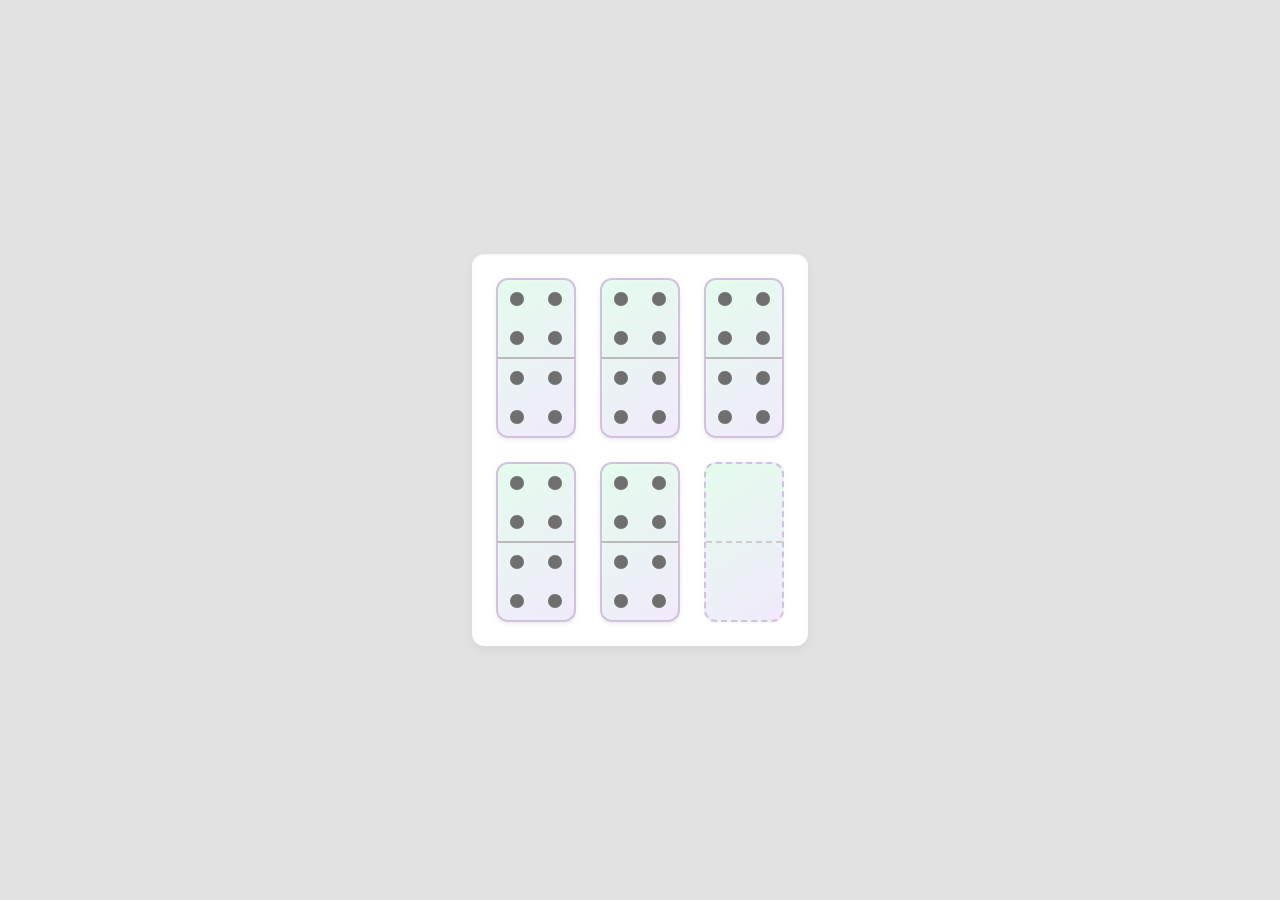
<file: templates/tests/ejemplo_domino.html>
<!DOCTYPE html>
<html lang="es">
<head>
    <meta charset="UTF-8" />
    <meta name="viewport" content="width=device-width, initial-scale=1" />
    <title>Test de Dominó – Ejercicio 1</title>
    <style>
        /* --------------------
           1. Reset y tipografía
           -------------------- */
        * {
            box-sizing: border-box;
            margin: 0;
            padding: 0;
        }
        body {
            display: flex;
            justify-content: center;
            align-items: center;
            min-height: 100vh;
            background-color: #e2e2e2;
            font-family: "Helvetica Neue", Arial, sans-serif;
        }

        /* --------------------
           2. Contenedor principal
           -------------------- */
        .domino-exercise-container {
            display: grid;
            grid-template-columns: repeat(3, 1fr);
            gap: 24px;
            padding: 24px;
            background-color: #ffffff;
            border-radius: 12px;
            box-shadow:
                0 4px 12px rgba(0, 0, 0, 0.05),
                inset 0 1px 3px rgba(0, 0, 0, 0.05);
            max-width: 500px;
        }

        /* --------------------
           3. Ficha de dominó (base)
           -------------------- */
        .domino-tile {
            width: 80px;
            height: 160px;
            background: linear-gradient(145deg, #e3fcec, #f1eafc); /* Verde menta → lavanda pálido */
            border: 2px solid #d1c1e0; /* Lila grisáceo */
            border-radius: 12px;
            display: flex;
            flex-direction: column;
            box-shadow:
                0 2px 4px rgba(0, 0, 0, 0.08),
                inset 0 1px 2px rgba(255, 255, 255, 0.4);
            transition: transform 0.15s ease, box-shadow 0.15s ease;
            position: relative;
            cursor: pointer;
        }

        /* --------------------
           4. Hover y selección (para TODAS las fichas)
           -------------------- */
        .domino-tile:hover {
            background: linear-gradient(145deg, #f0fff2, #faf4ff);
            transform: translateY(-4px) scale(1.02);
            box-shadow:
                0 4px 8px rgba(0, 0, 0, 0.10),
                inset 0 1px 2px rgba(255, 255, 255, 0.45);
        }
        .domino-tile:active {
            background: linear-gradient(145deg, #d5f8d8, #efe4f8);
            transform: translateY(0) scale(0.99);
            box-shadow:
                0 1px 3px rgba(0, 0, 0, 0.06),
                inset 0 2px 3px rgba(0, 0, 0, 0.05);
        }

        /* --------------------
           5. Ficha de respuesta (vacía)
           -------------------- */
        .domino-tile.respuesta {
            border: 2px dashed #d1c1e0;
            background-color: #f7f7f9; /* Blanco con apenas un tinte pastel */
            box-shadow:
                0 1px 3px rgba(0, 0, 0, 0.05);
            cursor: text; /* Muestra cursor “texto” al pasar sobre ella */
        }

        /* Anular hover/active para LA SOLA ficha vacía */
        .domino-tile.respuesta:hover {
            transform: none !important;
            box-shadow: 0 2px 4px rgba(0, 0, 0, 0.05) !important;
        }
        .domino-tile.respuesta:active {
            transform: none !important;
            box-shadow: 0 2px 4px rgba(0, 0, 0, 0.05) !important;
        }

        /* --------------------
           6. Mitades de la ficha
           -------------------- */
        .domino-half {
            flex: 1;
            display: flex;
            justify-content: center;
            align-items: center;
            position: relative;
        }
        .domino-half:first-child {
            border-bottom: 2px solid #bababa;
        }
        .domino-tile.respuesta .domino-half:first-child {
            border-bottom: 2px dashed #ccc;
        }

        /* --------------------
           7. Estilo de los puntos (“pips”)
           -------------------- */
        .dot {
            width: 14px;
            height: 14px;
            background-color: #6f6f6f; /* Gris medio */
            border-radius: 50%;
            position: absolute;
            transition: background-color 0.2s ease;
            box-shadow: none;
        }
        .domino-tile:hover .dot {
            background-color: #5a5a5a;
        }

        /* --------------------
           8. Patrones de posición (1 a 6 puntos)
           -------------------- */
        .dots-1 .dot-1 {
            top: 50%; left: 50%;
            transform: translate(-50%, -50%);
        }
        .dots-2 .dot-1 {
            top: 25%; left: 25%;
            transform: translate(-50%, -50%);
        }
        .dots-2 .dot-2 {
            top: 75%; left: 75%;
            transform: translate(-50%, -50%);
        }
        .dots-3 .dot-1 {
            top: 25%; left: 25%;
            transform: translate(-50%, -50%);
        }
        .dots-3 .dot-2 {
            top: 50%; left: 50%;
            transform: translate(-50%, -50%);
        }
        .dots-3 .dot-3 {
            top: 75%; left: 75%;
            transform: translate(-50%, -50%);
        }
        .dots-4 .dot-1 {
            top: 25%; left: 25%;
            transform: translate(-50%, -50%);
        }
        .dots-4 .dot-2 {
            top: 25%; left: 75%;
            transform: translate(-50%, -50%);
        }
        .dots-4 .dot-3 {
            top: 75%; left: 25%;
            transform: translate(-50%, -50%);
        }
        .dots-4 .dot-4 {
            top: 75%; left: 75%;
            transform: translate(-50%, -50%);
        }
        .dots-5 .dot-1 {
            top: 25%; left: 25%;
            transform: translate(-50%, -50%);
        }
        .dots-5 .dot-2 {
            top: 25%; left: 75%;
            transform: translate(-50%, -50%);
        }
        .dots-5 .dot-3 {
            top: 50%; left: 50%;
            transform: translate(-50%, -50%);
        }
        .dots-5 .dot-4 {
            top: 75%; left: 25%;
            transform: translate(-50%, -50%);
        }
        .dots-5 .dot-5 {
            top: 75%; left: 75%;
            transform: translate(-50%, -50%);
        }
        .dots-6 .dot-1 {
            top: 25%; left: 25%;
            transform: translate(-50%, -50%);
        }
        .dots-6 .dot-2 {
            top: 25%; left: 75%;
            transform: translate(-50%, -50%);
        }
        .dots-6 .dot-3 {
            top: 50%; left: 25%;
            transform: translate(-50%, -50%);
        }
        .dots-6 .dot-4 {
            top: 50%; left: 75%;
            transform: translate(-50%, -50%);
        }
        .dots-6 .dot-5 {
            top: 75%; left: 25%;
            transform: translate(-50%, -50%);
        }
        .dots-6 .dot-6 {
            top: 75%; left: 75%;
            transform: translate(-50%, -50%);
        }

        /* --------------------
           9. Inputs dentro de ficha vacía
           -------------------- */
        .domino-input {
            width: 60%;
            max-width: 40px;
            font-size: 2rem;       /* Aquí aumentamos el tamaño de los números */
            font-weight: 600;
            text-align: center;
            border: none;
            background: transparent;
            color: #4f4f4f;
            caret-color: #6f6f6f;
            outline: none;
            padding: 0;
            line-height: 1;
        }
        .domino-input:focus {
            border-bottom: 2px solid #b3a9d9; /* Lila muy suave */
        }
    </style>
</head>
<body>

    <div class="domino-exercise-container">
        <!-- Primera fila: 3 fichas con puntos -->
        <div class="domino-tile" id="tile-0-0">
            <div class="domino-half dots-4">
                <div class="dot dot-1"></div>
                <div class="dot dot-2"></div>
                <div class="dot dot-3"></div>
                <div class="dot dot-4"></div>
            </div>
            <div class="domino-half dots-4">
                <div class="dot dot-1"></div>
                <div class="dot dot-2"></div>
                <div class="dot dot-3"></div>
                <div class="dot dot-4"></div>
            </div>
        </div>

        <div class="domino-tile" id="tile-0-1">
            <div class="domino-half dots-4">
                <div class="dot dot-1"></div>
                <div class="dot dot-2"></div>
                <div class="dot dot-3"></div>
                <div class="dot dot-4"></div>
            </div>
            <div class="domino-half dots-4">
                <div class="dot dot-1"></div>
                <div class="dot dot-2"></div>
                <div class="dot dot-3"></div>
                <div class="dot dot-4"></div>
            </div>
        </div>

        <div class="domino-tile" id="tile-0-2">
            <div class="domino-half dots-4">
                <div class="dot dot-1"></div>
                <div class="dot dot-2"></div>
                <div class="dot dot-3"></div>
                <div class="dot dot-4"></div>
            </div>
            <div class="domino-half dots-4">
                <div class="dot dot-1"></div>
                <div class="dot dot-2"></div>
                <div class="dot dot-3"></div>
                <div class="dot dot-4"></div>
            </div>
        </div>

        <!-- Segunda fila: 2 fichas con puntos y 1 vacía (editable) -->
        <div class="domino-tile" id="tile-1-0">
            <div class="domino-half dots-4">
                <div class="dot dot-1"></div>
                <div class="dot dot-2"></div>
                <div class="dot dot-3"></div>
                <div class="dot dot-4"></div>
            </div>
            <div class="domino-half dots-4">
                <div class="dot dot-1"></div>
                <div class="dot dot-2"></div>
                <div class="dot dot-3"></div>
                <div class="dot dot-4"></div>
            </div>
        </div>

        <div class="domino-tile" id="tile-1-1">
            <div class="domino-half dots-4">
                <div class="dot dot-1"></div>
                <div class="dot dot-2"></div>
                <div class="dot dot-3"></div>
                <div class="dot dot-4"></div>
            </div>
            <div class="domino-half dots-4">
                <div class="dot dot-1"></div>
                <div class="dot dot-2"></div>
                <div class="dot dot-3"></div>
                <div class="dot dot-4"></div>
            </div>
        </div>

        <!-- Ficha editable (posición 1,2) sin efecto hover/click -->
        <div class="domino-tile respuesta" id="tile-1-2-respuesta">
            <div class="domino-half">
                <input class="domino-input" maxlength="1" placeholder="" />
            </div>
            <div class="domino-half">
                <input class="domino-input" maxlength="1" placeholder="" />
            </div>
        </div>
    </div>

    <script>
        // Función para pintar puntos si la usas dinámicamente (igual que antes)
        function drawDots(halfElement, count) {
            halfElement.innerHTML = '';
            halfElement.className = 'domino-half';
            if (count > 0 && count <= 6) {
                halfElement.classList.add(`dots-${count}`);
                for (let i = 1; i <= count; i++) {
                    const dot = document.createElement('div');
                    dot.classList.add('dot', `dot-${i}`);
                    halfElement.appendChild(dot);
                }
            }
        }

        // Validar que solo se ingrese un dígito entre 0 y 6 en cada input de la ficha vacía
        const inputsRespuesta = document.querySelectorAll('.domino-input');
        inputsRespuesta.forEach(input => {
            input.addEventListener('input', () => {
                const val = input.value;
                if (!/^[0-6]$/.test(val)) {
                    input.value = '';
                }
            });
        });
    </script>
</body>
</html>
</file>
